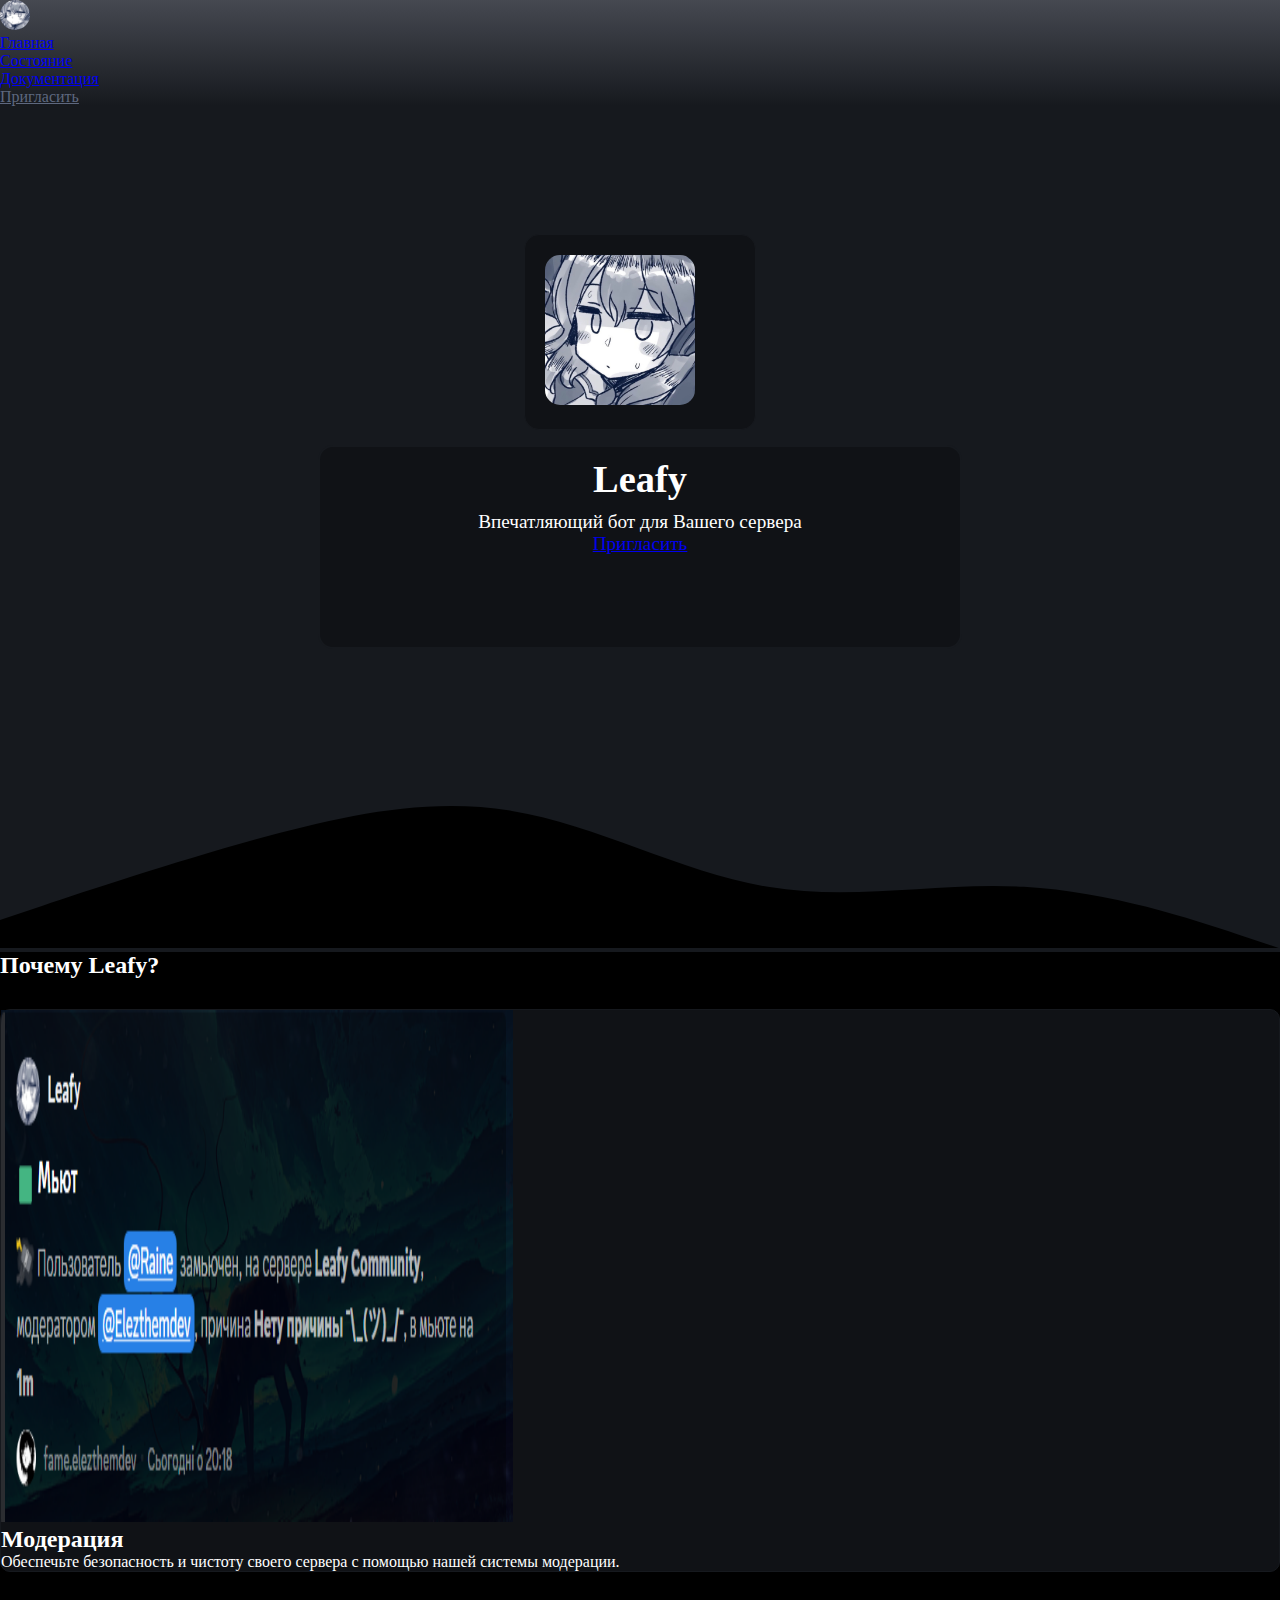
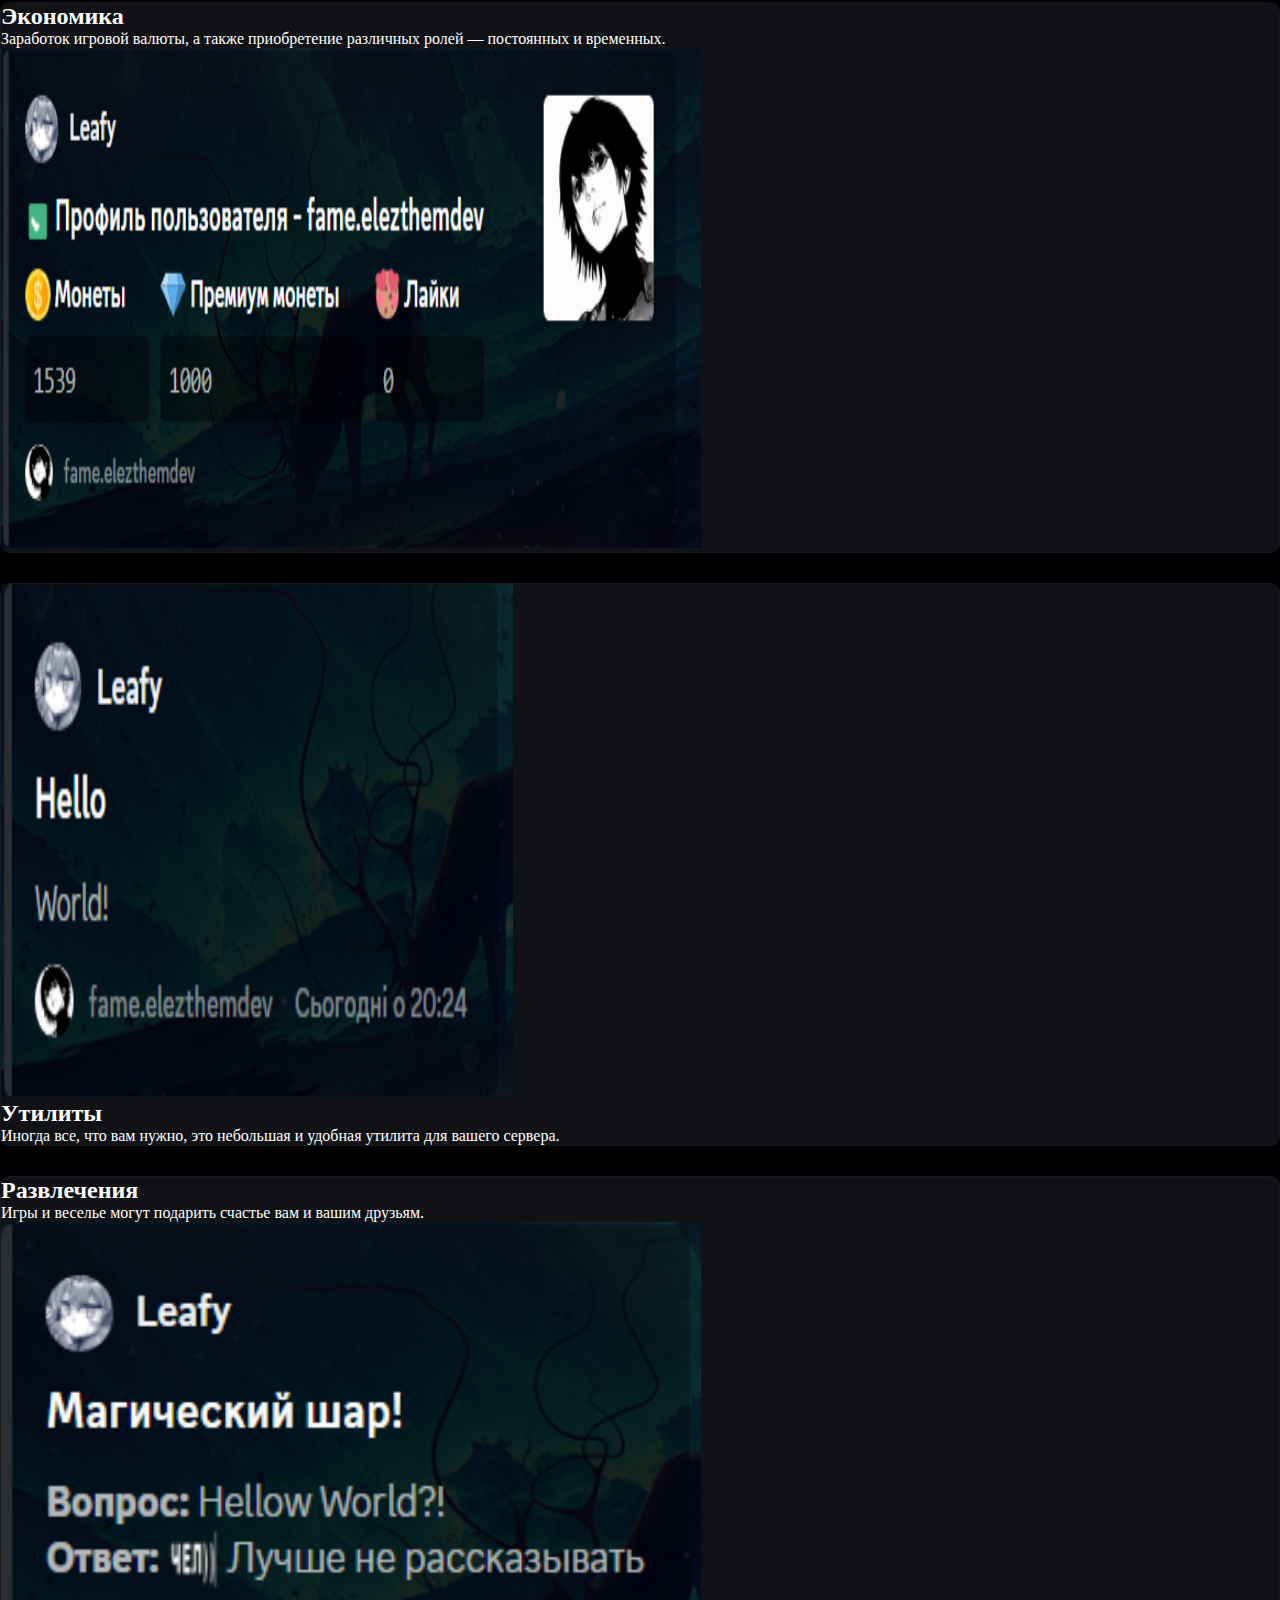
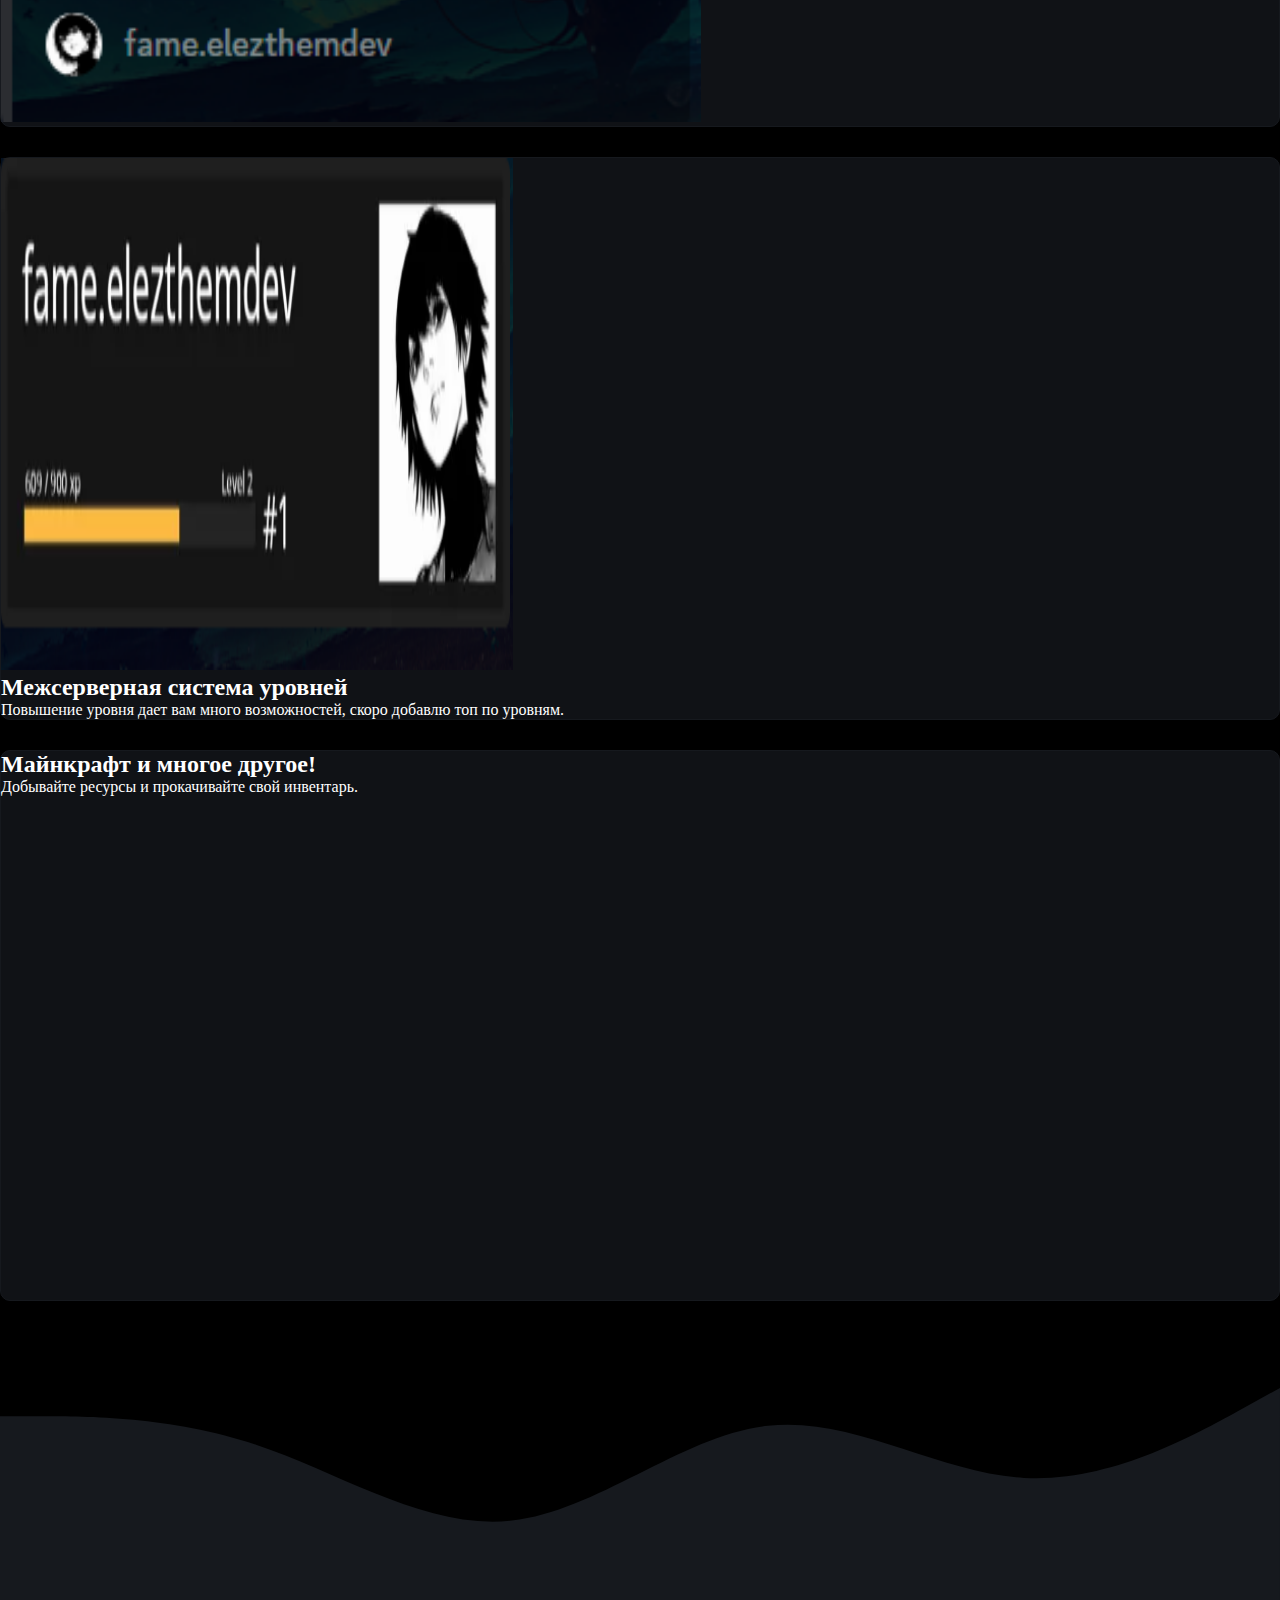
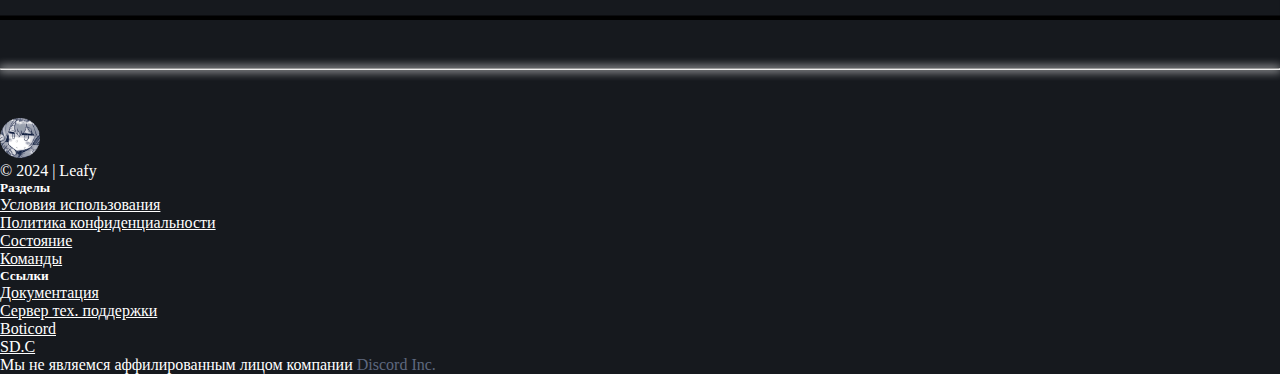
<file: index.html>
<!DOCTYPE html>
<html lang="ru">
    <head>
        <meta charset="UTF-8" />
        <meta http-equiv="X-UA-Compatible" content="IE=edge" />
        <meta name="viewport" content="width=device-width, initial-scale=1.0" />
        <title>Главная ・ Leafy</title>
        <link
            href="https://cdn.jsdelivr.net/npm/bootstrap@5.3.0-alpha1/dist/css/bootstrap.min.css"
            rel="stylesheet"
            integrity="sha384-GLhlTQ8iRABdZLl6O3oVMWSktQOp6b7In1Zl3/Jr59b6EGGoI1aFkw7cmDA6j6gD"
            crossorigin="anonymous"
        />
        <link rel="stylesheet" href="./static/jscss/index.css" />
        <link
            rel="shortcut icon"
            href="./static/images/leafymini.png"
            type="image/x-icon"
        />

        <meta property="og:locale" content="ru_RU" />
        <meta property="og:type" content="website" />
        <meta property="og:title" content="impressive" />
        <meta property="og:url" content="https://impressivebot.ru" />
        <meta
            property="og:description"
            content="Leafy - Впечатляющий бот для Вашего сервера"
        />
        <meta name="msapplication-TileColor" content="#ffffff" />
        <meta name="theme-color" content="#ffffff" />
    </head>
    <body class="scrollbar">
        <header class="p-3 text-white navbar">
            <div class="container">
                <div
                    class="d-flex flex-wrap align-items-center justify-content-center justify-content-lg-start"
                >
                    <a
                        href="index.html"
                        class="d-flex align-items-center mb-2 mb-lg-0 text-white text-decoration-none"
                    >
                        <img
                            src="./static/images/leafy.png"
                            alt="impressive"
                            width="30"
                            height="30"
                            style="border-radius: 15px;"
                        />
                    </a>

                    <ul
                        class="nav col-12 col-lg-auto me-lg-auto mb-2 justify-content-center mb-md-0"
                    >
                        <li>
                            <a href="index.html" class="nav-link px-2 text-white"
                                >Главная</a
                            >
                        </li>
                        <li>
                            <a href="status.html" class="nav-link px-2 text-white"
                                >Состояние</a
                            >
                        </li>
                        <li>
                            <a href="https://elezthemdevs-organization.gitbook.io/leafy/" class="nav-link px-2 text-white" target="_blank"
                                >Документация</a
                            >
                        </li>
                        <li>
                            <a href="https://discord.com/api/oauth2/authorize?client_id=1150827684880990218&permissions=8&scope=bot%20applications.commands" class="nav-link px-2 invitebutton" target="_blank"
                                >Пригласить</a
                            >
                        </li>
                    </ul>
                </div>
            </div>
        </header>
        
<div class="main-main-div">
    <div class="main-avatar">
        <img
            src="./static/images/leafy.png"
            alt="leafy"
            height="150"
            width="150"
            style="border-radius: 15px;"
        />
    </div>
    <div class="main-description main-d-forbutton">
        <h1 class="main-description-h2">Leafy</h1>
        <p class="main-description-p">Впечатляющий бот для Вашего сервера</p>
        <a class="updatebtn btn btn-outline-info" href="https://discord.com/api/oauth2/authorize?client_id=1150827684880990218&permissions=8&scope=bot%20applications.commands" target="_blank"
        role="button">Пригласить</a>
    </div>
</div>

<svg xmlns="http://www.w3.org/2000/svg" viewBox="0 0 1440 320">
    <path
        fill="#000000"
        fill-opacity="1"
        d="M0,288L48,272C96,256,192,224,288,197.3C384,171,480,149,576,165.3C672,181,768,235,864,250.7C960,267,1056,245,1152,250.7C1248,256,1344,288,1392,304L1440,320L1440,320L1392,320C1344,320,1248,320,1152,320C1056,320,960,320,864,320C768,320,672,320,576,320C480,320,384,320,288,320C192,320,96,320,48,320L0,320Z"
    ></path>
</svg>

<div class="impressivewave">
    <div class="container secondary-main-div">
        <h2 class="text-center">Почему Leafy?</h2>
        <div class="container block-color secondary-info-block">
            <div class="container col-xxl-8" id="moderation">
                <div
                    class="row flex-lg-row-reverse align-items-center g-5 py-4"
                >
                    <div class="col-10 col-sm-8 col-lg-6">
                        <img
                            src="./static/images/moderation.png"
                            class="d-block mx-lg-auto img-fluid rounded-4"
                            alt="Модерация"
                            width="512"
                            height="512"
                            loading="lazy"
                        />
                    </div>
                    <div class="col-lg-6">
                        <h2 class="display-5 fw-bold lh-1 mb-3">Модерация</h2>
                        <p class="lead">
                            Обеспечьте безопасность и чистоту своего сервера с
                            помощью нашей системы модерации.
                        </p>
                    </div>
                </div>
            </div>
        </div>
        <div class="container block-color secondary-info-block">
            <div class="container col-xxl-8" id="economy">
                <div
                    class="row flex-lg-row-reverse align-items-center g-5 py-4"
                >
                    <div class="col-lg-6">
                        <h2
                            class="display-5 fw-bold lh-1 mb-3"
                        >
                            Экономика
                        </h2>
                        <p class="lead">
                            Заработок игровой валюты, а также приобретение
                            различных ролей — постоянных и временных.
                        </p>
                    </div>
                    <div class="col-10 col-sm-8 col-lg-6">
                        <img
                            src="./static/images/economy.png"
                            class="d-block mx-lg-auto img-fluid rounded-4"
                            alt="Экономика"
                            width="700"
                            height="500"
                            loading="lazy"
                        />
                    </div>
                </div>
            </div>
        </div>
        <div class="container block-color secondary-info-block">
            <div class="container col-xxl-8" id="utils">
                <div
                    class="row flex-lg-row-reverse align-items-center g-5 py-4"
                >
                    <div class="col-10 col-sm-8 col-lg-6">
                        <img
                            src="./static/images/utils.png"
                            class="d-block mx-lg-auto img-fluid rounded-4"
                            alt="Утилиты"
                            width="512"
                            height="512"
                            loading="lazy"
                        />
                    </div>
                    <div class="col-lg-6">
                        <h2 class="display-5 fw-bold lh-1 mb-3">
                            Утилиты
                        </h2>
                        <p class="lead">
                            Иногда все, что вам нужно, это небольшая и удобная утилита для
                            вашего сервера.
                        </p>
                    </div>
                </div>
            </div>
        </div>
        <div class="container block-color secondary-info-block">
            <div class="container col-xxl-8" id="entertainment">
                <div
                    class="row flex-lg-row-reverse align-items-center g-5 py-4"
                >
                    <div class="col-lg-6">
                        <h2 class="display-5 fw-bold lh-1 mb-3">
                            Развлечения
                        </h2>
                        <p class="lead">
                            Игры и веселье могут подарить счастье вам и вашим друзьям.
                        </p>
                    </div>
                    <div class="col-10 col-sm-8 col-lg-6">
                        <img
                            src="./static/images/entertainment.png"
                            class="d-block mx-lg-auto img-fluid rounded-4"
                            alt="Развлечения"
                            width="700"
                            height="500"
                            loading="lazy"
                        />
                    </div>
                </div>
            </div>
        </div>
        <div class="container block-color secondary-info-block">
            <div class="container col-xxl-8" id="utils">
                <div
                    class="row flex-lg-row-reverse align-items-center g-5 py-4"
                >
                    <div class="col-10 col-sm-8 col-lg-6">
                        <img
                            src="./static/images/lvlbot.png"
                            class="d-block mx-lg-auto img-fluid rounded-4"
                            alt="Система уровней"
                            width="512"
                            height="512"
                            loading="lazy"
                        />
                    </div>
                    <div class="col-lg-6">
                        <h2 class="display-5 fw-bold lh-1 mb-3">
                            Межсерверная система уровней
                        </h2>
                        <p class="lead">
                            Повышение уровня дает вам много возможностей, скоро добавлю топ по уровням.
                        </p>
                    </div>
                </div>
            </div>
        </div>
        <div class="container block-color secondary-info-block">
            <div class="container col-xxl-8" id="entertainment">
                <div
                    class="row flex-lg-row-reverse align-items-center g-5 py-4"
                >
                    <div class="col-lg-6">
                        <h2 class="display-5 fw-bold lh-1 mb-3">
                            Майнкрафт и многое другое!
                        </h2>
                        <p class="lead">
                            Добывайте ресурсы и прокачивайте свой инвентарь.
                        </p>
                    </div>
                    <div class="col-10 col-sm-8 col-lg-6">
                        <img
                            src="./static/images/mine.png"
                            class="d-block mx-lg-auto img-fluid rounded-4"
                            alt="Майнкрафт"
                            width="700"
                            height="500"
                            loading="lazy"
                        />
                    </div>
                </div>
            </div>
        </div>
    </div>
    <svg xmlns="http://www.w3.org/2000/svg" viewBox="0 0 1440 320">
        <path
            fill="#16191E"
            fill-opacity="1"
            d="M0,96L48,96C96,96,192,96,288,128C384,160,480,224,576,213.3C672,203,768,117,864,106.7C960,96,1056,160,1152,165.3C1248,171,1344,117,1392,90.7L1440,64L1440,320L1392,320C1344,320,1248,320,1152,320C1056,320,960,320,864,320C768,320,672,320,576,320C480,320,384,320,288,320C192,320,96,320,48,320L0,320Z"
        ></path>
    </svg>
</div>


        <hr class="custom-hr container" />
        <div class="container">
            <footer
                class="row row-cols-1 row-cols-sm-2 row-cols-md-5 py-5 my-3"
            >
                <div class="col mb-3">
                    <a
                        href="index.html"
                        class="d-flex align-items-center mb-3 link-body-emphasis text-decoration-none"
                    >
                        <img
                            src="./static/images/leafymini.png"
                            alt="Leafy"
                            width="40"
                            height="40"
                        />
                    </a>
                    <p class="">© 2024 | Leafy</p>
                </div>

                <div class="col mb-3"></div>
                <div class="col mb-3"></div>

                <div class="col mb-3">
                    <h5>Разделы</h5>
                    <ul class="nav flex-column">
                        <li class="nav-item mb-2">
                            <a href="terms.html" class="nav-link p-0 whttextcol"
                                >Условия использования</a
                            >
                        </li>
                        <li class="nav-item mb-2">
                            <a href="privacy.html" class="nav-link p-0 whttextcol"
                                >Политика конфиденциальности</a
                            >
                        </li>
                        <li class="nav-item mb-2">
                            <a href="status.html" class="nav-link p-0 whttextcol"
                                >Состояние</a
                            >
                        </li>
                        <li class="nav-item mb-2">
                            <a href="#" class="nav-link p-0 whttextcol"
                                >Команды</a
                            >
                        </li>
                    </ul>
                </div>

                <div class="col mb-3">
                    <h5>Ссылки</h5>
                    <ul class="nav flex-column">
                        <li class="nav-item mb-2">
                            <a
                                href="https://elezthemdevs-organization.gitbook.io/leafy/"
                                class="nav-link p-0 whttextcol"
                                >Документация</a
                            >
                        </li>
                        <li class="nav-item mb-2">
                            <a
                                href="https://discord.gg/sPbQ8q4YV7"
                                class="nav-link p-0 whttextcol"
                                >Сервер тех. поддержки</a
                            >
                        </li>
                        <li class="nav-item mb-2">
                            <a
                                href="#"
                                class="nav-link p-0 whttextcol"
                                >Boticord</a
                            >
                        </li>
                        <li class="nav-item mb-2">
                            <a
                                href="#"
                                class="nav-link p-0 whttextcol"
                                >SD.C</a
                            >
                        </li>
                    </ul>
                </div>
            </footer>
            <p class="text-center">
                Мы не являемся аффилированным лицом компании
                <a class="links discordlink" href="https://discord.com"
                    >Discord Inc.</a
                >
            </p>
        </div>
    </body>
    <script src="./static/jscss/index.js"></script>
</html>
</file>
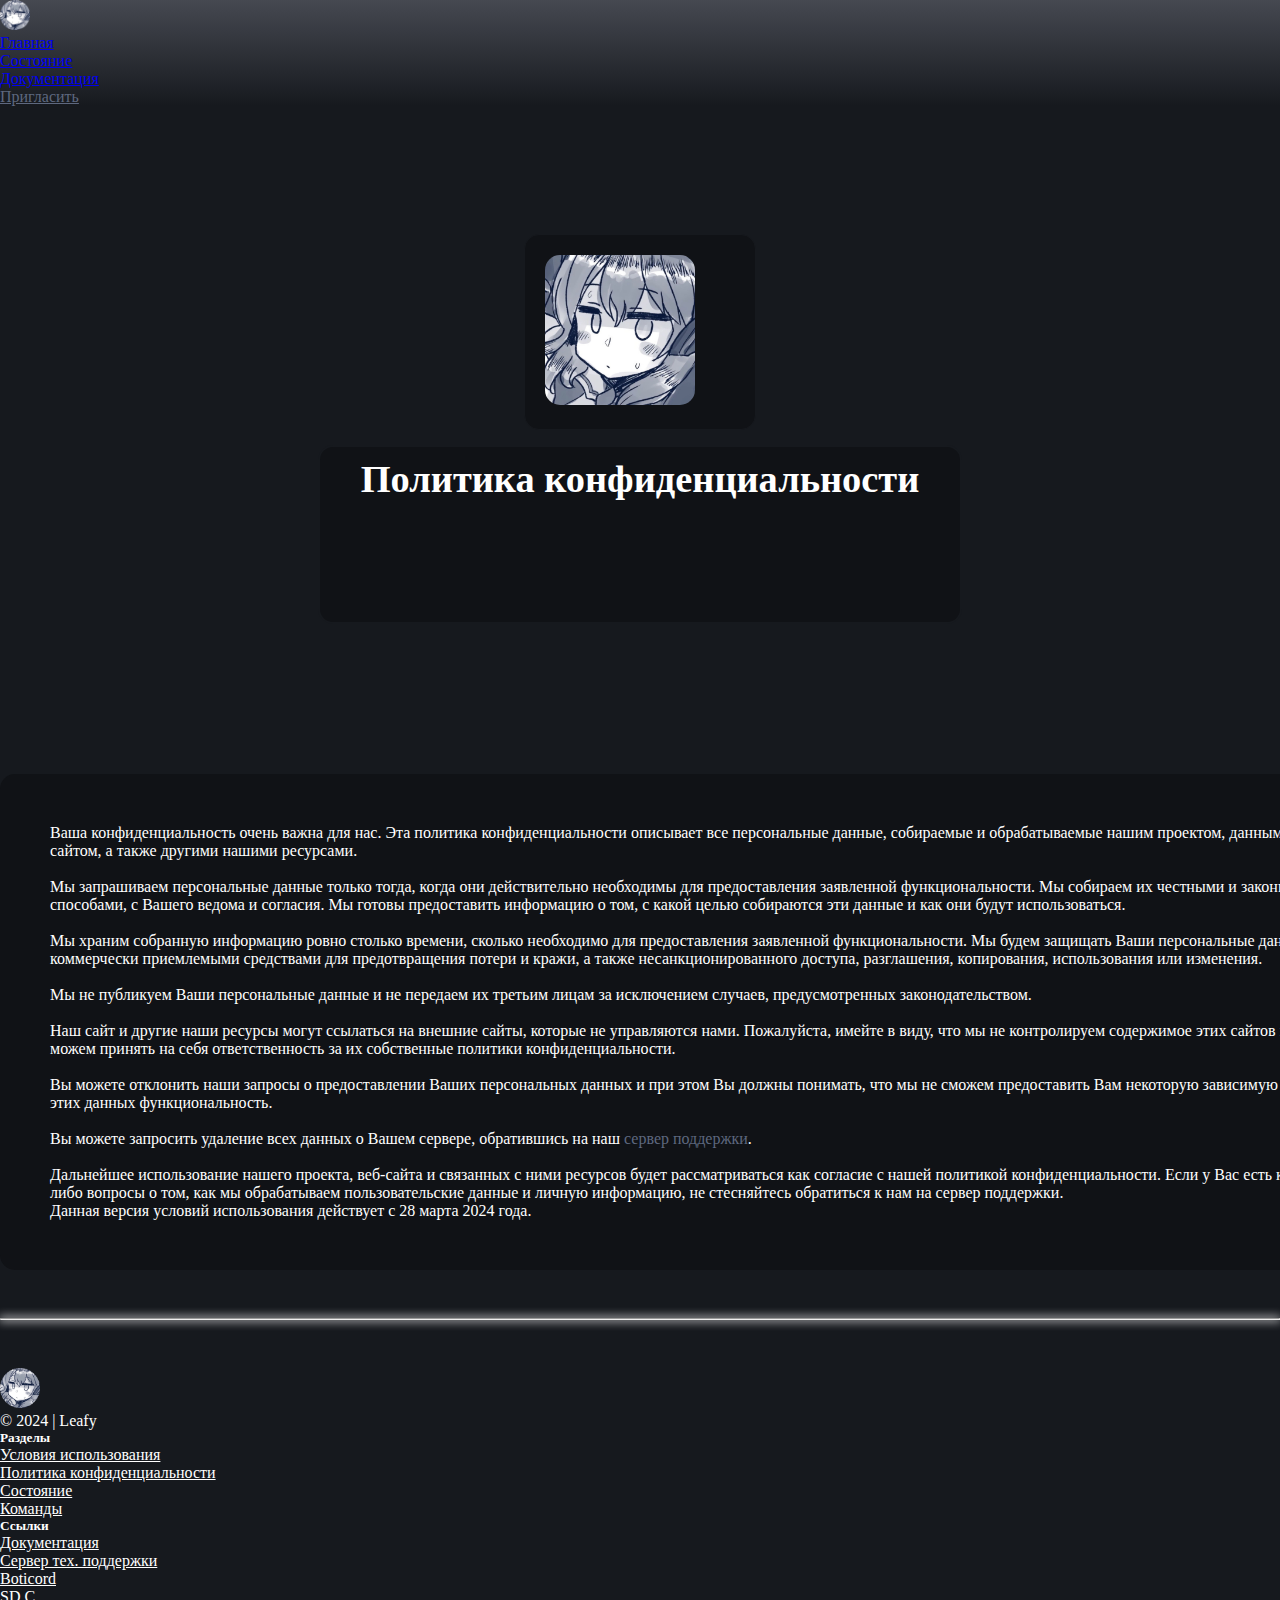
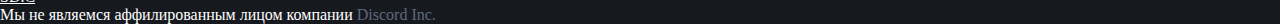
<file: privacy.html>
<!DOCTYPE html>
<html lang="ru">
    <head>
        <meta charset="UTF-8" />
        <meta http-equiv="X-UA-Compatible" content="IE=edge" />
        <meta name="viewport" content="width=device-width, initial-scale=1.0" />
        <title>Политика конфиденциальности ・ Leafy</title>
        <link
            href="https://cdn.jsdelivr.net/npm/bootstrap@5.3.0-alpha1/dist/css/bootstrap.min.css"
            rel="stylesheet"
            integrity="sha384-GLhlTQ8iRABdZLl6O3oVMWSktQOp6b7In1Zl3/Jr59b6EGGoI1aFkw7cmDA6j6gD"
            crossorigin="anonymous"
        />
        <link rel="stylesheet" href="./static/jscss/index.css" />
        <link
            rel="shortcut icon"
            href="./static/images/leafymini.png"
            type="image/x-icon"
        />

        <meta property="og:locale" content="ru_RU" />
        <meta property="og:type" content="website" />
        <meta property="og:title" content="impressive" />
        <meta property="og:url" content="https://impressivebot.ru" />
        <meta
            property="og:description"
            content="Впечатляющий бот для Вашего сервера"
        />
        <meta name="msapplication-TileColor" content="#ffffff" />
        <meta name="theme-color" content="#ffffff" />
    </head>
    <body class="scrollbar">
        <header class="p-3 text-white navbar">
            <div class="container">
                <div
                    class="d-flex flex-wrap align-items-center justify-content-center justify-content-lg-start"
                >
                    <a
                        href="index.html"
                        class="d-flex align-items-center mb-2 mb-lg-0 text-white text-decoration-none"
                    >
                        <img
                            src="./static/images/leafymini.png"
                            alt="Leafy"
                            width="30"
                            height="30"
                        />
                    </a>

                    <ul
                        class="nav col-12 col-lg-auto me-lg-auto mb-2 justify-content-center mb-md-0"
                    >
                        <li>
                            <a href="index.html" class="nav-link px-2 text-white"
                                >Главная</a
                            >
                        </li>
                        <li>
                            <a href="status.html" class="nav-link px-2 text-white"
                                >Состояние</a
                            >
                        </li>
                        <li>
                            <a href="https://elezthemdevs-organization.gitbook.io/leafy/" class="nav-link px-2 text-white" target="_blank"
                                >Документация</a
                            >
                        </li>
                        <li>
                            <a href="https://discord.com/api/oauth2/authorize?client_id=1150827684880990218&permissions=8&scope=bot%20applications.commands" class="nav-link px-2 invitebutton" target="_blank"
                                >Пригласить</a
                            >
                        </li>
                    </ul>
                </div>
            </div>
        </header>
        
<div class="main-main-div">
    <div class="main-avatar">
        <img
            src="./static/images/leafy.png"
            alt="Leafy"
            height="150"
            width="150"
            style="border-radius: 15px;"
        />
    </div>
    <div class="main-description">
        <h1 class="main-description-h2">Политика конфиденциальности</h1>
    </div>
</div>
<div class="container termsprivacy">
    <p>
        Ваша конфиденциальность очень важна для нас. Эта политика
        конфиденциальности описывает все персональные данные, собираемые и
        обрабатываемые нашим проектом, данным веб-сайтом, а также другими нашими ресурсами. <br /><br />
        Мы запрашиваем персональные данные только тогда, когда они действительно
        необходимы для предоставления заявленной функциональности. Мы собираем
        их честными и законными способами, с Вашего ведома и согласия. Мы готовы
        предоставить информацию о том, с какой целью собираются эти данные и как
        они будут использоваться.
        <br /><br />
        Мы храним собранную информацию ровно столько времени, сколько необходимо
        для предоставления заявленной функциональности. Мы будем защищать Ваши
        персональные данные коммерчески приемлемыми средствами для
        предотвращения потери и кражи, а также несанкционированного доступа,
        разглашения, копирования, использования или изменения.
        <br /><br />
        Мы не публикуем Ваши персональные данные и не передаем их третьим лицам
        за исключением случаев, предусмотренных законодательством.
        <br /><br />
        Наш сайт и другие наши ресурсы могут ссылаться на внешние сайты, которые
        не управляются нами. Пожалуйста, имейте в виду, что мы не контролируем
        содержимое этих сайтов и не можем принять на себя ответственность за их
        собственные политики конфиденциальности.
        <br /><br />
        Вы можете отклонить наши запросы о предоставлении Ваших персональных
        данных и при этом Вы должны понимать, что мы не сможем предоставить Вам
        некоторую зависимую от этих данных функциональность.
        <br /><br />
        Вы можете запросить удаление всех данных о Вашем сервере, обратившись на
        наш
        <a href="https://discord.gg/sPbQ8q4YV7" class="links"
            >сервер поддержки</a
        >. <br /><br />
        Дальнейшее использование нашего проекта, веб-сайта и связанных с ними
        ресурсов будет рассматриваться как согласие с нашей политикой
        конфиденциальности. Если у Вас есть какие-либо вопросы о том, как мы
        обрабатываем пользовательские данные и личную информацию, не стесняйтесь
        обратиться к нам на сервер поддержки.
    </p>
    <div class="border rounded-3 container shadow-lg px-4 py-2 text-center">
        <span class="d-block small"
            >Данная версия условий использования действует с 28 марта 2024
            года.</span
        >
    </div>
</div>

        <hr class="custom-hr container" />
        <div class="container">
            <footer
                class="row row-cols-1 row-cols-sm-2 row-cols-md-5 py-5 my-3"
            >
                <div class="col mb-3">
                    <a
                        href="index.html"
                        class="d-flex align-items-center mb-3 link-body-emphasis text-decoration-none"
                    >
                        <img
                            src="./static/images/leafymini.png"
                            alt="Leafy"
                            width="40"
                            height="40"
                        />
                    </a>
                    <p class="">© 2024 | Leafy</p>
                </div>

                <div class="col mb-3"></div>
                <div class="col mb-3"></div>

                <div class="col mb-3">
                    <h5>Разделы</h5>
                    <ul class="nav flex-column">
                        <li class="nav-item mb-2">
                            <a href="terms.html" class="nav-link p-0 whttextcol"
                                >Условия использования</a
                            >
                        </li>
                        <li class="nav-item mb-2">
                            <a href="privacy.html" class="nav-link p-0 whttextcol"
                                >Политика конфиденциальности</a
                            >
                        </li>
                        <li class="nav-item mb-2">
                            <a href="status.html" class="nav-link p-0 whttextcol"
                                >Состояние</a
                            >
                        </li>
                        <li class="nav-item mb-2">
                            <a href="#" class="nav-link p-0 whttextcol"
                                >Команды</a
                            >
                        </li>
                    </ul>
                </div>

                <div class="col mb-3">
                    <h5>Ссылки</h5>
                    <ul class="nav flex-column">
                        <li class="nav-item mb-2">
                            <a
                                href="https://elezthemdevs-organization.gitbook.io/leafy/"
                                class="nav-link p-0 whttextcol"
                                >Документация</a
                            >
                        </li>
                        <li class="nav-item mb-2">
                            <a
                                href="https://discord.gg/sPbQ8q4YV7"
                                class="nav-link p-0 whttextcol"
                                >Сервер тех. поддержки</a
                            >
                        </li>
                        <li class="nav-item mb-2">
                            <a
                                href="#"
                                class="nav-link p-0 whttextcol"
                                >Boticord</a
                            >
                        </li>
                        <li class="nav-item mb-2">
                            <a
                                href="#"
                                class="nav-link p-0 whttextcol"
                                >SD.C</a
                            >
                        </li>
                    </ul>
                </div>
            </footer>
            <p class="text-center">
                Мы не являемся аффилированным лицом компании
                <a class="links discordlink" href="https://discord.com"
                    >Discord Inc.</a
                >
            </p>
        </div>
    </body>
    <script src="./static/jscss/index.js"></script>
</html>
</file>
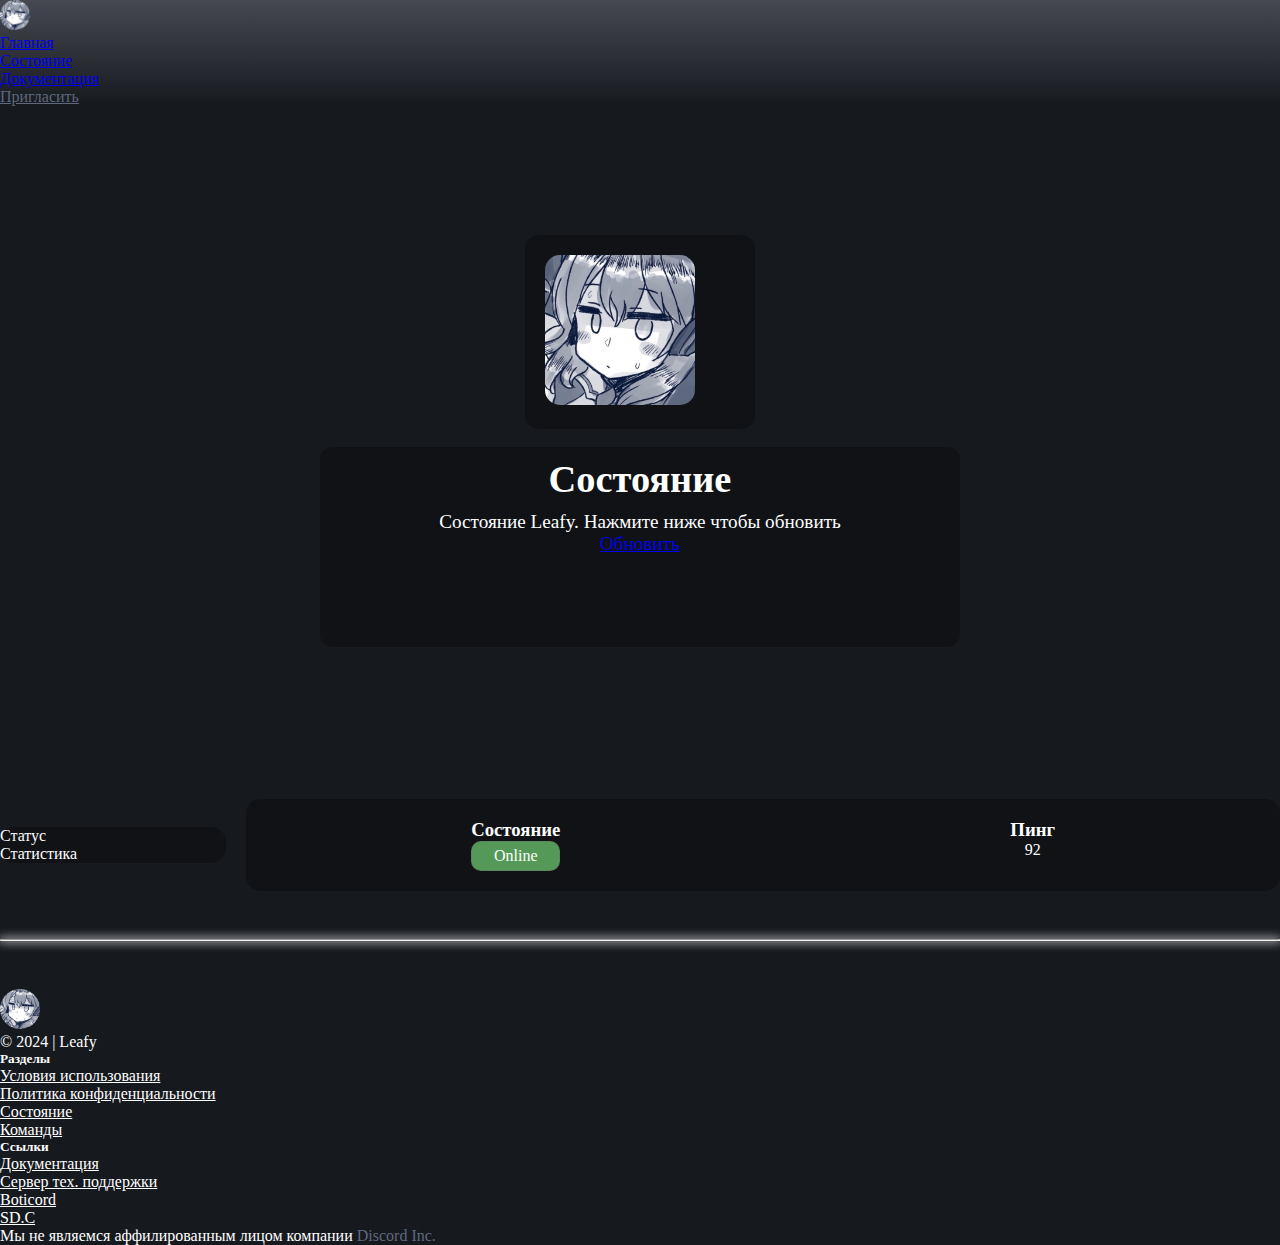
<file: status.html>
<!DOCTYPE html>
<html lang="ru">
    <head>
        <meta charset="UTF-8" />
        <meta http-equiv="X-UA-Compatible" content="IE=edge" />
        <meta name="viewport" content="width=device-width, initial-scale=1.0" />
        <title>Статус ・ Leafy</title>
        <link
            href="https://cdn.jsdelivr.net/npm/bootstrap@5.3.0-alpha1/dist/css/bootstrap.min.css"
            rel="stylesheet"
            integrity="sha384-GLhlTQ8iRABdZLl6O3oVMWSktQOp6b7In1Zl3/Jr59b6EGGoI1aFkw7cmDA6j6gD"
            crossorigin="anonymous"
        />
        <link rel="stylesheet" href="./static/jscss/index.css" />
        <link
            rel="shortcut icon"
            href="./static/images/leafymini.png"
            type="image/x-icon"
        />

        <meta property="og:locale" content="ru_RU" />
        <meta property="og:type" content="website" />
        <meta property="og:title" content="impressive" />
        <meta property="og:url" content="https://impressivebot.ru" />
        <meta
            property="og:description"
            content="Впечатляющий бот для Вашего сервера"
        />
        <meta name="msapplication-TileColor" content="#ffffff" />
        <meta name="theme-color" content="#ffffff" />
    </head>
    <body class="scrollbar">
        <header class="p-3 text-white navbar">
            <div class="container">
                <div
                    class="d-flex flex-wrap align-items-center justify-content-center justify-content-lg-start"
                >
                    <a
                        href="/"
                        class="d-flex align-items-center mb-2 mb-lg-0 text-white text-decoration-none"
                    >
                        <img
                            src="./static/images/leafymini.png"
                            alt="leafy"
                            width="30"
                            height="30"
                        />
                    </a>

                    <ul
                        class="nav col-12 col-lg-auto me-lg-auto mb-2 justify-content-center mb-md-0"
                    >
                        <li>
                            <a href="index.html" class="nav-link px-2 text-white"
                                >Главная</a
                            >
                        </li>
                        <li>
                            <a href="status.html" class="nav-link px-2 text-white"
                                >Состояние</a
                            >
                        </li>
                        <li>
                            <a href="https://elezthemdevs-organization.gitbook.io/leafy/" class="nav-link px-2 text-white" target="_blank"
                                >Документация</a
                            >
                        </li>
                        <li>
                            <a href="https://discord.com/api/oauth2/authorize?client_id=1150827684880990218&permissions=8&scope=bot%20applications.commands" class="nav-link px-2 invitebutton" target="_blank"
                                >Пригласить</a
                            >
                        </li>
                    </ul>
                </div>
            </div>
        </header>
        
<div class="main-main-div">
    <div class="main-avatar">
        <img
            src="./static/images/leafy.png"
            alt="leafy"
            height="150"
            width="150"
            style="border-radius: 15px;"
        />
    </div>
    <div class="main-description main-d-forbutton">
        <h1 class="main-description-h2">Состояние</h1>
        <p class="main-description-p">Состояние Leafy. Нажмите ниже чтобы обновить</p>
        <a class="updatebtn btn btn-outline-info" href="status.html" 
        role="button">Обновить</a>
        </p>
    </div>
</div>
<div class="container status-secondary-block">
    <div class="d-flex flex-column flex-shrink-0 p-3 status-bar">
        <ul class="nav nav-pills flex-column mb-auto">
            <li class="nav-item">
                <span class="nav-link text-white active status-span" aria-current="page" style="text-align: center;" id="navonl" onmousedown="StatusOnl()">
                Статус
                </span>
            </li>
            <li>
                <span class="nav-link text-white status-span" style="text-align: center;" id="navstat" onmousedown="StatusStat()">
                Статистика
                </span>
            </li>
        </ul>
    </div>
    <div class="status-sost" id="status">
        <div class="status-sost-block">
            <h3>Состояние</h3>
            
            <p class="status-block-green">
                Online
            </p>
            
        </div>
        <div class="status-sost-block">
            <h3>Пинг</h3>
            <p>92</p>
        </div>
    </div>
    <div class="status-stats" id="statistic">
        <div class="status-stats-block">
            <h3>Серверов</h3>
            <p style="font-size: 25px;">87</p>
        </div>
        <div class="status-stats-block">
            <h3>Пользователей</h3>
            <p style="font-size: 25px;">32086</p>
        </div>
        <div class="status-stats-block">
            <h3>Всего исп. команд</h3>
            <p style="font-size: 25px;">4973</p>
        </div>
    </div>
</div>


        <hr class="custom-hr container" />
        <div class="container">
            <footer
                class="row row-cols-1 row-cols-sm-2 row-cols-md-5 py-5 my-3"
            >
                <div class="col mb-3">
                    <a
                        href="index.html"
                        class="d-flex align-items-center mb-3 link-body-emphasis text-decoration-none"
                    >
                        <img
                            src="./static/images/leafymini.png"
                            alt="impressive"
                            width="40"
                            height="40"
                        />
                    </a>
                    <p class="">© 2024 | Leafy</p>
                </div>

                <div class="col mb-3"></div>
                <div class="col mb-3"></div>

                <div class="col mb-3">
                    <h5>Разделы</h5>
                    <ul class="nav flex-column">
                        <li class="nav-item mb-2">
                            <a href="terms.html" class="nav-link p-0 whttextcol"
                                >Условия использования</a
                            >
                        </li>
                        <li class="nav-item mb-2">
                            <a href="privacy.html" class="nav-link p-0 whttextcol"
                                >Политика конфиденциальности</a
                            >
                        </li>
                        <li class="nav-item mb-2">
                            <a href="status.html" class="nav-link p-0 whttextcol"
                                >Состояние</a
                            >
                        </li>
                        <li class="nav-item mb-2">
                            <a href="#" class="nav-link p-0 whttextcol"
                                >Команды</a
                            >
                        </li>
                    </ul>
                </div>

                <div class="col mb-3">
                    <h5>Ссылки</h5>
                    <ul class="nav flex-column">
                        <li class="nav-item mb-2">
                            <a
                                href="https://elezthemdevs-organization.gitbook.io/leafy/"
                                class="nav-link p-0 whttextcol"
                                >Документация</a
                            >
                        </li>
                        <li class="nav-item mb-2">
                            <a
                                href="https://discord.gg/sPbQ8q4YV7"
                                class="nav-link p-0 whttextcol"
                                >Сервер тех. поддержки</a
                            >
                        </li>
                        <li class="nav-item mb-2">
                            <a
                                href="#"
                                class="nav-link p-0 whttextcol"
                                >Boticord</a
                            >
                        </li>
                        <li class="nav-item mb-2">
                            <a
                                href="#"
                                class="nav-link p-0 whttextcol"
                                >SD.C</a
                            >
                        </li>
                    </ul>
                </div>
            </footer>
            <p class="text-center">
                Мы не являемся аффилированным лицом компании
                <a class="links discordlink" href="https://discord.com"
                    >Discord Inc.</a
                >
            </p>
        </div>
    </body>
    <script src="./static/jscss/index.js"></script>
</html>
</file>
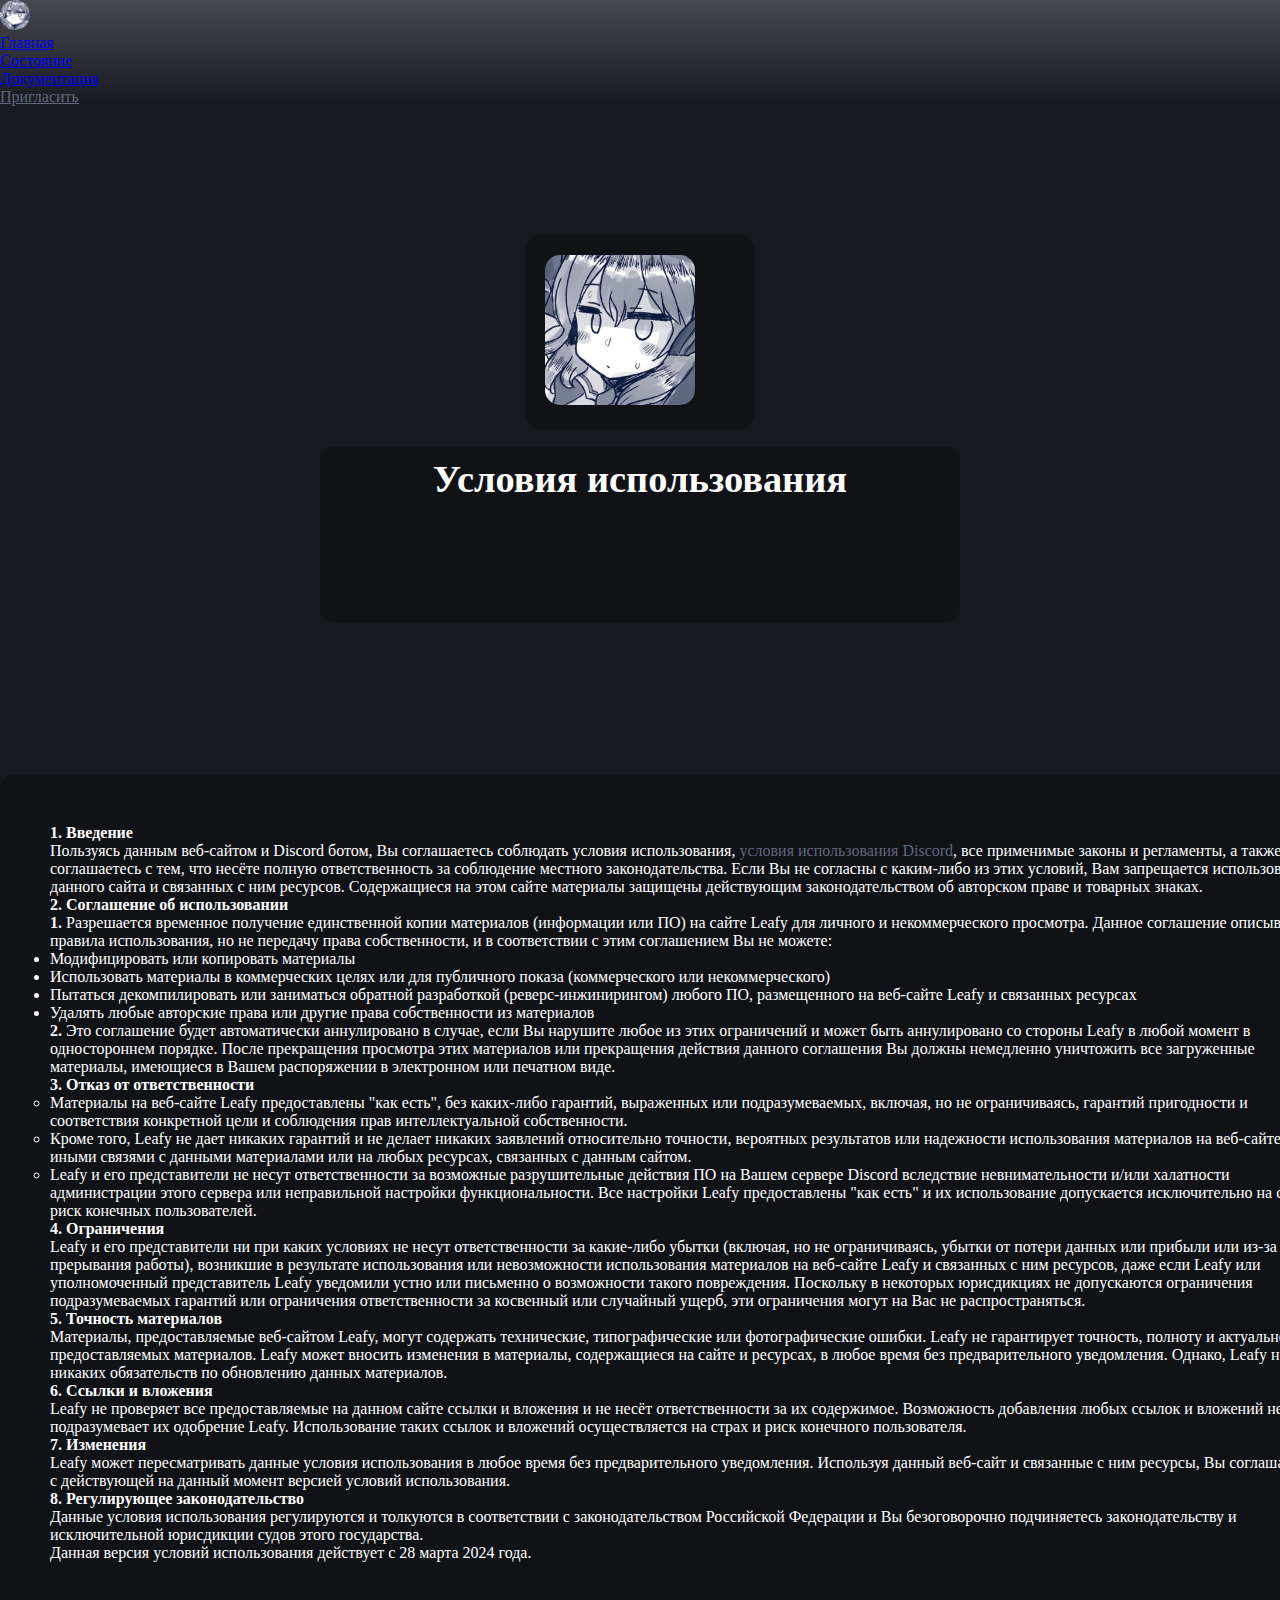
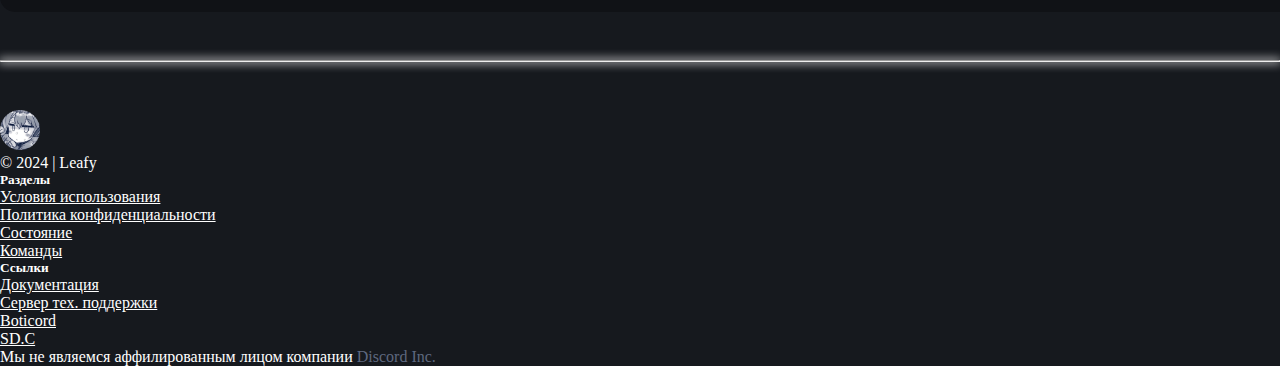
<file: terms.html>
<!DOCTYPE html>
<html lang="ru">
    <head>
        <meta charset="UTF-8" />
        <meta http-equiv="X-UA-Compatible" content="IE=edge" />
        <meta name="viewport" content="width=device-width, initial-scale=1.0" />
        <title>Условия использования ・ Leafy</title>
        <link
            href="https://cdn.jsdelivr.net/npm/bootstrap@5.3.0-alpha1/dist/css/bootstrap.min.css"
            rel="stylesheet"
            integrity="sha384-GLhlTQ8iRABdZLl6O3oVMWSktQOp6b7In1Zl3/Jr59b6EGGoI1aFkw7cmDA6j6gD"
            crossorigin="anonymous"
        />
        <link rel="stylesheet" href="./static/jscss/index.css" />
        <link
            rel="shortcut icon"
            href="./static/images/leafymini.png"
            type="image/x-icon"
        />

        <meta property="og:locale" content="ru_RU" />
        <meta property="og:type" content="website" />
        <meta property="og:title" content="impressive" />
        <meta property="og:url" content="https://impressivebot.ru" />
        <meta
            property="og:description"
            content="Впечатляющий бот для Вашего сервера"
        />
        <meta name="msapplication-TileColor" content="#ffffff" />
        <meta name="theme-color" content="#ffffff" />
    </head>
    <body class="scrollbar">
        <header class="p-3 text-white navbar">
            <div class="container">
                <div
                    class="d-flex flex-wrap align-items-center justify-content-center justify-content-lg-start"
                >
                    <a
                        href="/"
                        class="d-flex align-items-center mb-2 mb-lg-0 text-white text-decoration-none"
                    >
                        <img
                            src="./static/images/leafymini.png"
                            alt="leafy"
                            width="30"
                            height="30"
                        />
                    </a>

                    <ul
                        class="nav col-12 col-lg-auto me-lg-auto mb-2 justify-content-center mb-md-0"
                    >
                        <li>
                            <a href="index.html" class="nav-link px-2 text-white"
                                >Главная</a
                            >
                        </li>
                        <li>
                            <a href="status.html" class="nav-link px-2 text-white"
                                >Состояние</a
                            >
                        </li>
                        <li>
                            <a href="https://elezthemdevs-organization.gitbook.io/leafy/" class="nav-link px-2 text-white" target="_blank"
                                >Документация</a
                            >
                        </li>
                        <li>
                            <a href="https://discord.com/api/oauth2/authorize?client_id=1150827684880990218&permissions=8&scope=bot%20applications.commands" class="nav-link px-2 invitebutton" target="_blank"
                                >Пригласить</a
                            >
                        </li>
                    </ul>
                </div>
            </div>
        </header>
        
<div class="main-main-div">
    <div class="main-avatar">
        <img
            src="./static/images/leafy.png"
            alt="Leafy"
            height="150"
            width="150"
            style="border-radius: 15px;"
        />
    </div>
    <div class="main-description">
        <h1 class="main-description-h2">Условия использования</h1>
    </div>
</div>
<div class="container termsprivacy">
    <h4 id="terms">1. Введение</h4>
    <p>
        Пользуясь данным веб-сайтом
        и Discord ботом, Вы соглашаетесь соблюдать условия
        использования,
        <a href="https://discord.com/terms" class="links"
            >условия использования Discord</a
        >, все применимые законы и регламенты, а также соглашаетесь с тем, что
        несёте полную ответственность за соблюдение местного законодательства.
        Если Вы не согласны с каким-либо из этих условий, Вам запрещается
        использование данного сайта и связанных с ним ресурсов. Содержащиеся на
        этом сайте материалы защищены действующим законодательством об авторском
        праве и товарных знаках.
    </p>

    <h4 id="use-license">2. Соглашение об использовании</h4>
    <p>
        <b>1.</b> Разрешается временное получение единственной копии материалов
        (информации или ПО) на сайте Leafy для личного и некоммерческого
        просмотра. Данное соглашение описывает правила использования, но не
        передачу права собственности, и в соответствии с этим соглашением Вы не
        можете:
    </p>
    <ul>
        <li>Модифицировать или копировать материалы</li>
        <li>
            Использовать материалы в коммерческих целях или для публичного
            показа (коммерческого или некоммерческого)
        </li>
        <li>
            Пытаться декомпилировать или заниматься обратной разработкой
            (реверс-инжинирингом) любого ПО, размещенного на веб-сайте
            Leafy и связанных ресурсах
        </li>
        <li>
            Удалять любые авторские права или другие права собственности из
            материалов
        </li>
    </ul>
    <p>
        <b>2.</b> Это соглашение будет автоматически аннулировано в случае, если
        Вы нарушите любое из этих ограничений и может быть аннулировано со
        стороны Leafy в любой момент в одностороннем порядке. После
        прекращения просмотра этих материалов или прекращения действия данного
        соглашения Вы должны немедленно уничтожить все загруженные материалы,
        имеющиеся в Вашем распоряжении в электронном или печатном виде.
    </p>

    <h4 id="disclaimer">3. Отказ от ответственности</h4>
    <ul type="circle">
        <li>
            Материалы на веб-сайте Leafy предоставлены "как есть", без
            каких-либо гарантий, выраженных или подразумеваемых, включая, но не
            ограничиваясь, гарантий пригодности и соответствия конкретной цели и
            соблюдения прав интеллектуальной собственности.
        </li>
        <li>
            Кроме того, Leafy не дает никаких гарантий и не делает никаких
            заявлений относительно точности, вероятных результатов или
            надежности использования материалов на веб-сайте, иными связями с
            данными материалами или на любых ресурсах, связанных с данным
            сайтом.
        </li>
        <li>
            Leafy и его представители не несут ответственности за возможные
            разрушительные действия ПО на Вашем сервере Discord вследствие
            невнимательности и/или халатности администрации этого сервера или
            неправильной настройки функциональности. Все настройки Leafy
            предоставлены "как есть" и их использование допускается
            исключительно на страх и риск конечных пользователей.
        </li>
    </ul>

    <h4 id="limitations">4. Ограничения</h4>
    <p>
        Leafy и его представители ни при каких условиях не несут
        ответственности за какие-либо убытки (включая, но не ограничиваясь,
        убытки от потери данных или прибыли или из-за прерывания работы),
        возникшие в результате использования или невозможности использования
        материалов на веб-сайте Leafy и связанных с ним ресурсов, даже если
        Leafy или уполномоченный представитель Leafy уведомили устно
        или письменно о возможности такого повреждения. Поскольку в некоторых
        юрисдикциях не допускаются ограничения подразумеваемых гарантий или
        ограничения ответственности за косвенный или случайный ущерб, эти
        ограничения могут на Вас не распространяться.
    </p>

    <h4 id="accuracy">5. Точность материалов</h4>
    <p>
        Материалы, предоставляемые веб-сайтом Leafy, могут содержать
        технические, типографические или фотографические ошибки. Leafy не
        гарантирует точность, полноту и актуальность предоставляемых материалов.
        Leafy может вносить изменения в материалы, содержащиеся на сайте и
        ресурсах, в любое время без предварительного уведомления. Однако,
        Leafy не дает никаких обязательств по обновлению данных материалов.
    </p>

    <h4 id="links">6. Ссылки и вложения</h4>
    <p>
        Leafy не проверяет все предоставляемые на данном сайте ссылки и
        вложения и не несёт ответственности за их содержимое. Возможность
        добавления любых ссылок и вложений не подразумевает их одобрение
        Leafy. Использование таких ссылок и вложений осуществляется на
        страх и риск конечного пользователя.
    </p>

    <h4 id="modifications">7. Изменения</h4>
    <p>
        Leafy может пересматривать данные условия использования в любое
        время без предварительного уведомления. Используя данный веб-сайт и
        связанные с ним ресурсы, Вы соглашаетесь с действующей на данный момент
        версией условий использования.
    </p>

    <h4 id="law">8. Регулирующее законодательство</h4>
    <p>
        Данные условия использования регулируются и толкуются в соответствии с
        законодательством Российской Федерации и Вы безоговорочно подчиняетесь
        законодательству и исключительной юрисдикции судов этого государства.
    </p>

    <div class="border rounded-3 container shadow-lg px-4 py-2 text-center">
        <span class="d-block small"
            >Данная версия условий использования действует с 28 марта 2024
            года.</span
        >
    </div>
</div>

        <hr class="custom-hr container" />
        <div class="container">
            <footer
                class="row row-cols-1 row-cols-sm-2 row-cols-md-5 py-5 my-3"
            >
                <div class="col mb-3">
                    <a
                        href="index.html"
                        class="d-flex align-items-center mb-3 link-body-emphasis text-decoration-none"
                    >
                        <img
                            src="./static/images/leafymini.png"
                            alt="leafy"
                            width="40"
                            height="40"
                        />
                    </a>
                    <p class="">© 2024 | Leafy</p>
                </div>

                <div class="col mb-3"></div>
                <div class="col mb-3"></div>

                <div class="col mb-3">
                    <h5>Разделы</h5>
                    <ul class="nav flex-column">
                        <li class="nav-item mb-2">
                            <a href="terms.html" class="nav-link p-0 whttextcol"
                                >Условия использования</a
                            >
                        </li>
                        <li class="nav-item mb-2">
                            <a href="privacy.html" class="nav-link p-0 whttextcol"
                                >Политика конфиденциальности</a
                            >
                        </li>
                        <li class="nav-item mb-2">
                            <a href="status.html" class="nav-link p-0 whttextcol"
                                >Состояние</a
                            >
                        </li>
                        <li class="nav-item mb-2">
                            <a href="#" class="nav-link p-0 whttextcol"
                                >Команды</a
                            >
                        </li>
                    </ul>
                </div>

                <div class="col mb-3">
                    <h5>Ссылки</h5>
                    <ul class="nav flex-column">
                        <li class="nav-item mb-2">
                            <a
                                href="https://elezthemdevs-organization.gitbook.io/leafy/"
                                class="nav-link p-0 whttextcol"
                                >Документация</a
                            >
                        </li>
                        <li class="nav-item mb-2">
                            <a
                                href="https://discord.gg/sPbQ8q4YV7"
                                class="nav-link p-0 whttextcol"
                                >Сервер тех. поддержки</a
                            >
                        </li>
                        <li class="nav-item mb-2">
                            <a
                                href="#"
                                class="nav-link p-0 whttextcol"
                                >Boticord</a
                            >
                        </li>
                        <li class="nav-item mb-2">
                            <a
                                href="#"
                                class="nav-link p-0 whttextcol"
                                >SD.C</a
                            >
                        </li>
                    </ul>
                </div>
            </footer>
            <p class="text-center">
                Мы не являемся аффилированным лицом компании
                <a class="links discordlink" href="https://discord.com"
                    >Discord Inc.</a
                >
            </p>
        </div>
    </body>
    <script src="./static/jscss/index.js"></script>
</html>
</file>
<file: static/jscss/index.css>
* {
    margin: 0;
    padding: 0;
}

body {
    background-color: #16191E;
    width:100%;
    height:100%;
    color: #ffffff;
}

.scrollbar::-webkit-scrollbar-track {
    -webkit-box-shadow: inset 0 0 6px rgba(0, 0, 0, 0.014);
    border-radius: 10px;
    background-color: #16191E;
}

.scrollbar::-webkit-scrollbar {
    width: 8px;
    background-color: #16191E;
}

.scrollbar::-webkit-scrollbar-thumb {
    border-radius: 15px;
    -webkit-box-shadow: inset 0 0 6px rgba(0, 0, 0, 0.014);
    background-color: #98A0AD;
}

.main-main-div {
    margin-top: 8rem;
    justify-content: center;
    flex-wrap: wrap;
}
.block-color{
    border-radius: 10px;
    border: solid 1px #16191E;
    background-color: #101216;
}
.main-avatar {
    padding: 20px;
    margin: 15px auto;
    max-width: 190px;
    max-height: 190px;
    border-radius: 15px;
    border: solid 1px #16191E;
    background-color: #101216;
}
.main-description {
    margin: 15px auto;
    border-radius: 15px;
    border: solid 2px #16191E;
    background-color: #101216;
    width: 50%;
    height: 175px;
    text-align: center;
    font-size:larger;
    min-width: 360px;
}
.main-d-forbutton{
    height:200px;
}
.main-description-h2 {
    padding: 10px;
}
.updatebtn{
    margin-bottom: 20px;
}
.custom-hr {
    margin-top: 3rem;
    margin-bottom: 3rem;
    box-shadow: 0 0 10px 1px white;
}
.secondary-info-block{
    margin: 30px 0px;
}

.impressivewave {
    background-color: #000000;
}
.whttextcol {
    color:#ffffff;
}

.status-secondary-block{
    margin-top: 150px;
    display: flex;
}

.status-bar{
    background-color: #101216;
    width: 280px;
    margin: auto 0px;
    margin-right: 10px;
    border-radius: 15px;
}
.status-sost{
    background-color: #101216;
    width: 100%;
    margin-left: 10px;
    border-radius: 15px;
    display: flex;
    text-align: center;
}
.status-stats{
    background-color: #101216;
    width: 100%;
    margin-left: 10px;
    border-radius: 15px;
    display: none;
    text-align: center;
}
@media screen and (max-width: 980px) {
    .status-secondary-block{
        display: block;
    }
    .status-bar{
        width: 100%;
        margin-bottom: 10px;
    }
    .status-sost{
        width: 100%;
        margin: auto;
    }
    .status-stats{
        width: 100%;
        margin: auto;
        flex-direction: column;
    }
}
.status-stats-block{
    margin: 20px auto;
    display:block;
}
.status-sost-block{
    margin: 20px auto;
    display:block;
}
.status-block-green {
    padding: 5px 10px;
    background-color: rgba(136, 253, 136, 0.575);
    border-radius: 10px;
    border: 1px solid #69696956;
}
.status-block-red {
    padding: 5px 10px;
    background-color: rgba(255, 79, 79, 0.486);
    border-radius: 10px;
    border: 1px solid #69696956;
}
.status-span{
    cursor: pointer;
}
.links:hover{
    color: #979797;
    text-decoration: none;
    transition: color .15s ease-in-out,background-color .15s ease-in-out,border-color .15s ease-in-out;

}
.termsprivacy{
    margin-top: 150px;
    width: 100%;
    padding: 50px 50px;
    border-radius: 15px;
    background-color: #101216;
}
.links{
    text-decoration: none;
    color: #5E687F;
}
.navbar {
    background: linear-gradient(rgba(163,166,181, 0.336), #16191E);
}
.invitebutton {
    color: #5E687F;
}

.invitebutton:hover {
    color: #979797;
}
</file>
